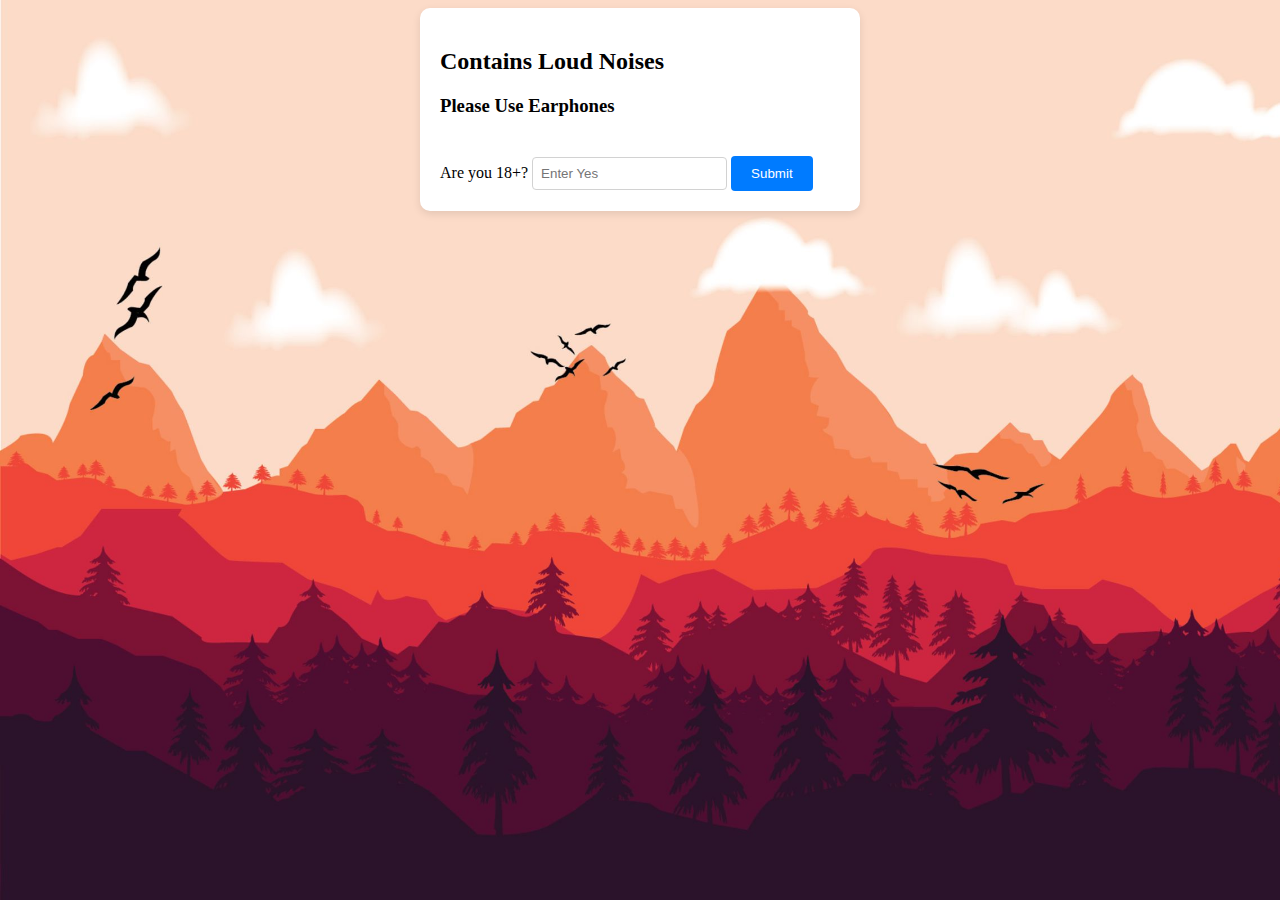
<file: index.html>
<!DOCTYPE html>
<html lang="en">

<head>
    <meta charset="UTF-8">
    <meta name="viewport" content="width=device-width, initial-scale=1.0">
    <title>Document</title>
    <link rel="stylesheet" href="styles/entrance.css">
    <link href="https://cdn.jsdelivr.net/npm/bootstrap@5.3.0/dist/css/bootstrap.min.css" rel="stylesheet"
        integrity="sha384-9ndCyUaIbzAi2FUVXJi0CjmCapSmO7SnpJef0486qhLnuZ2cdeRhO02iuK6FUUVM" crossorigin="anonymous">
    <script defer src="https://cdn.jsdelivr.net/npm/bootstrap@5.3.0/dist/js/bootstrap.bundle.min.js"
        integrity="sha384-geWF76RCwLtnZ8qwWowPQNguL3RmwHVBC9FhGdlKrxdiJJigb/j/68SIy3Te4Bkz"
        crossorigin="anonymous"></script>
    <script src="scripts/entrance.js"></script>
</head>

<body>
    <div class="d-flex justify-content-center align-items-center vh-100">
        <div class="form-container">
            <h2 class="text-center text-danger">Contains Loud Noises</h2>
            <form class="d-flex flex-column align-items-center">
                <h3>Please Use Earphones</h3>
                <span>Are you 18+?</span>
                <input id="age" type="text" placeholder="Enter Yes">
                <button class="mt-2" onclick="handleSubmit(event)" ondblclick="openIndexHTML()">Submit</button>
                <div id="wdc"></div>
                <div id="marioplatform" class="position-relative d-flex justify-content-center"></div>
            </form>
        </div>
    </div>
</body>

</html>
</file>
<file: styles/entrance.css>
.overlay-gif {
    position: relative;
    z-index: 1;
}

.overlay-span {
    position: absolute;
    top: 54px;
    left: 54px;
    background-color: rgb(255, 255, 255);
    padding: 0px;
    z-index: 2;
}

body {
    background-color: #f0f0f0;
}

.form-container {
    background-color: white;
    border-radius: 10px;
    box-shadow: 0px 3px 8px rgba(0, 0, 0, 0.1);
    padding: 20px;
    max-width: 400px;
    margin: 0 auto;
}

h1 {
    font-size: 24px;
    margin-bottom: 20px;
}

.bg-primary-subtle {
    background-color: #007bff;
    color: white;
    border-radius: 4px;
    padding: 5px 10px;
    font-size: 16px;
    margin-top: 20px;
}

input[type="text"] {
    border: 1px solid #d2d2d2;
    border-radius: 4px;
    padding: 8px;
    margin-top: 10px;
}

button {
    background-color: #007bff;
    color: white;
    border: none;
    border-radius: 4px;
    padding: 10px 20px;
    margin-top: 20px;
    cursor: pointer;
}

body {
    background-image: url('https://sujarhadaa.github.io/WorstUX/assets/Image/bgmain.jpg');
    background-size: cover;
    background-repeat: no-repeat;
    background-attachment: fixed;
}
</file>
